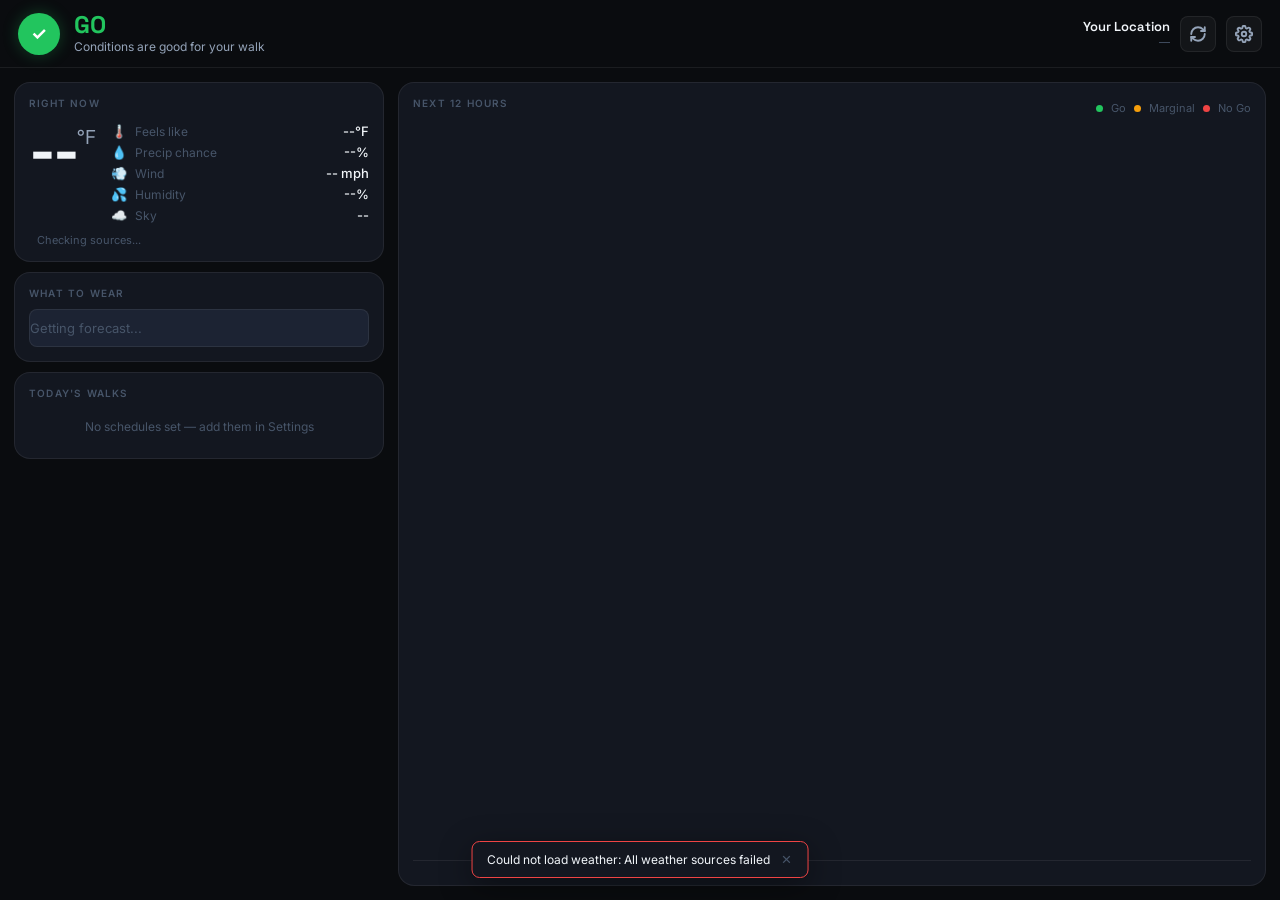
<file: walkcheck/index.html>
<!DOCTYPE html>
<html lang="en">
<head>
  <meta charset="UTF-8">
  <meta name="viewport" content="width=device-width, initial-scale=1.0, maximum-scale=1.0, user-scalable=no">
  <title>WalkCheck</title>
  <link rel="preconnect" href="https://fonts.googleapis.com">
  <link rel="preconnect" href="https://fonts.gstatic.com" crossorigin>
  <link href="https://fonts.googleapis.com/css2?family=Space+Grotesk:wght@300;400;500;600;700&family=Inter:wght@300;400;500;600&display=swap" rel="stylesheet">
  <link rel="stylesheet" href="css/styles.css">
</head>
<body>

  <!-- LOADING SCREEN -->
  <div id="loading-screen" class="loading-screen">
    <div class="loading-inner">
      <div class="loading-icon">🚶</div>
      <div class="loading-text">WalkCheck</div>
      <div class="loading-sub" id="loading-sub">Getting your forecast...</div>
      <div class="loading-bar"><div class="loading-progress"></div></div>
    </div>
  </div>

  <!-- MAIN APP -->
  <div id="app" class="app hidden">

    <!-- VERDICT HEADER -->
    <header id="verdict-header" class="verdict-header">
      <div class="verdict-left">
        <div class="verdict-badge" id="verdict-badge"><span id="verdict-icon">✓</span></div>
        <div class="verdict-text">
          <div class="verdict-label" id="verdict-label">GO</div>
          <div class="verdict-sublabel" id="verdict-sublabel">Conditions are good for your walk</div>
        </div>
      </div>
      <div class="verdict-right">
        <div class="header-meta">
          <div class="location-name" id="location-name">Locating...</div>
          <div class="last-updated" id="last-updated">—</div>
        </div>
        <button class="icon-btn" id="refresh-btn" title="Refresh">
          <svg width="18" height="18" viewBox="0 0 24 24" fill="none" stroke="currentColor" stroke-width="2.5" stroke-linecap="round" stroke-linejoin="round"><path d="M3 12a9 9 0 0 1 9-9 9.75 9.75 0 0 1 6.74 2.74L21 8"/><path d="M21 3v5h-5"/><path d="M21 12a9 9 0 0 1-9 9 9.75 9.75 0 0 1-6.74-2.74L3 16"/><path d="M8 16H3v5"/></svg>
        </button>
        <button class="icon-btn" id="settings-btn" title="Settings">
          <svg width="18" height="18" viewBox="0 0 24 24" fill="none" stroke="currentColor" stroke-width="2.5" stroke-linecap="round" stroke-linejoin="round"><circle cx="12" cy="12" r="3"/><path d="M19.4 15a1.65 1.65 0 0 0 .33 1.82l.06.06a2 2 0 0 1-2.83 2.83l-.06-.06a1.65 1.65 0 0 0-1.82-.33 1.65 1.65 0 0 0-1 1.51V21a2 2 0 0 1-4 0v-.09A1.65 1.65 0 0 0 9 19.4a1.65 1.65 0 0 0-1.82.33l-.06.06a2 2 0 0 1-2.83-2.83l.06-.06A1.65 1.65 0 0 0 4.68 15a1.65 1.65 0 0 0-1.51-1H3a2 2 0 0 1 0-4h.09A1.65 1.65 0 0 0 4.6 9a1.65 1.65 0 0 0-.33-1.82l-.06-.06a2 2 0 0 1 2.83-2.83l.06.06A1.65 1.65 0 0 0 9 4.68a1.65 1.65 0 0 0 1-1.51V3a2 2 0 0 1 4 0v.09a1.65 1.65 0 0 0 1 1.51 1.65 1.65 0 0 0 1.82-.33l.06-.06a2 2 0 0 1 2.83 2.83l-.06.06A1.65 1.65 0 0 0 19.4 9a1.65 1.65 0 0 0 1.51 1H21a2 2 0 0 1 0 4h-.09a1.65 1.65 0 0 0-1.51 1z"/></svg>
        </button>
      </div>
    </header>

    <!-- MAIN CONTENT -->
    <main class="main-grid">

      <!-- LEFT PANEL -->
      <section class="left-panel">

        <div class="card conditions-card">
          <div class="card-eyebrow">Right Now</div>
          <div class="conditions-main">
            <div class="temp-display">
              <span class="temp-big" id="current-temp">--</span>
              <span class="temp-unit" id="temp-unit-display">°F</span>
            </div>
            <div class="conditions-details">
              <div class="condition-row">
                <span class="cond-icon">🌡️</span>
                <span class="cond-label">Feels like</span>
                <span class="cond-value" id="feels-like">--°F</span>
              </div>
              <div class="condition-row">
                <span class="cond-icon">💧</span>
                <span class="cond-label">Precip chance</span>
                <span class="cond-value" id="precip-chance">--%</span>
              </div>
              <div class="condition-row">
                <span class="cond-icon">💨</span>
                <span class="cond-label">Wind</span>
                <span class="cond-value" id="wind-speed">-- mph</span>
              </div>
              <div class="condition-row">
                <span class="cond-icon">💦</span>
                <span class="cond-label">Humidity</span>
                <span class="cond-value" id="humidity">--%</span>
              </div>
              <div class="condition-row">
                <span class="cond-icon">☁️</span>
                <span class="cond-label">Sky</span>
                <span class="cond-value" id="sky-condition">--</span>
              </div>
            </div>
          </div>
          <!-- Source dots — tap 5x for debug panel -->
          <div class="source-confidence" id="source-confidence-row">
            <div class="source-dots" id="source-dots"></div>
            <span class="source-label" id="source-label">Checking sources...</span>
          </div>
        </div>

        <div class="card gear-card">
          <div class="card-eyebrow">What to Wear</div>
          <div class="gear-list" id="gear-list">
            <div class="gear-item loading-placeholder">Getting forecast...</div>
          </div>
        </div>

        <div class="card walk-window-card">
          <div class="card-eyebrow">Today's Walks</div>
          <div class="walk-windows" id="walk-windows">
            <div class="no-schedule">No schedules set — add them in Settings</div>
          </div>
        </div>

      </section>

      <!-- RIGHT PANEL -->
      <section class="right-panel">
        <div class="card hourly-card">
          <div class="hourly-header">
            <div class="card-eyebrow">Next 12 Hours</div>
            <div class="hourly-legend">
              <span class="legend-dot go"></span><span class="legend-txt">Go</span>
              <span class="legend-dot warn"></span><span class="legend-txt">Marginal</span>
              <span class="legend-dot nogo"></span><span class="legend-txt">No Go</span>
            </div>
          </div>
          <div class="hourly-scroll" id="hourly-scroll"></div>
          <div class="daily-summary" id="daily-summary"></div>
        </div>
      </section>

    </main>
  </div>

  <!-- DEBUG PANEL -->
  <div id="debug-overlay" class="debug-overlay hidden"></div>
  <div id="debug-panel" class="debug-panel hidden">
    <div class="debug-header">
      <span class="debug-title">🔍 Source Debug</span>
      <button class="icon-btn" id="debug-close">✕</button>
    </div>
    <div id="debug-body" class="debug-body">Loading...</div>
  </div>

  <!-- SETTINGS DRAWER -->
  <div id="settings-overlay" class="settings-overlay hidden"></div>
  <aside id="settings-drawer" class="settings-drawer hidden">
    <div class="drawer-handle"></div>
    <div class="drawer-header">
      <h2 class="drawer-title">Settings</h2>
      <button class="icon-btn close-btn" id="settings-close">
        <svg width="18" height="18" viewBox="0 0 24 24" fill="none" stroke="currentColor" stroke-width="2.5" stroke-linecap="round" stroke-linejoin="round"><line x1="18" y1="6" x2="6" y2="18"/><line x1="6" y1="6" x2="18" y2="18"/></svg>
      </button>
    </div>
    <div class="drawer-body">

      <div class="settings-section">
        <div class="settings-section-title">Units</div>
        <div class="setting-row">
          <div class="setting-info"><div class="setting-label">Temperature &amp; Speed</div></div>
          <div class="toggle-group" id="units-toggle">
            <button class="toggle-btn active" data-val="imperial">Imperial</button>
            <button class="toggle-btn" data-val="metric">Metric</button>
          </div>
        </div>
      </div>

      <div class="settings-section">
        <div class="settings-section-title">Go / No-Go Thresholds <span class="threshold-note">(based on Feels Like)</span></div>
        <div class="setting-row">
          <div class="setting-info"><div class="setting-label">Too Cold Below</div></div>
          <div class="range-input-group">
            <input type="range" id="temp-min-slider" min="-20" max="60" value="32" step="1">
            <span class="range-val" id="temp-min-display">32°F</span>
          </div>
        </div>
        <div class="setting-row">
          <div class="setting-info"><div class="setting-label">Too Hot Above</div></div>
          <div class="range-input-group">
            <input type="range" id="temp-max-slider" min="60" max="120" value="95" step="1">
            <span class="range-val" id="temp-max-display">95°F</span>
          </div>
        </div>
        <div class="setting-row">
          <div class="setting-info"><div class="setting-label">Precip No-Go Above</div></div>
          <div class="range-input-group">
            <input type="range" id="precip-slider" min="10" max="90" value="40" step="5">
            <span class="range-val" id="precip-display">40%</span>
          </div>
        </div>
        <div class="setting-row">
          <div class="setting-info"><div class="setting-label">Wind No-Go Above</div></div>
          <div class="range-input-group">
            <input type="range" id="wind-slider" min="5" max="50" value="25" step="1">
            <span class="range-val" id="wind-display">25 mph</span>
          </div>
        </div>
      </div>

      <div class="settings-section">
        <div class="settings-section-title">Clothing Temperatures <span class="threshold-note">(Feels Like)</span></div>
        <div class="clothing-note">Drag thresholds to set where each outfit tier kicks in. Top and bottom layers are independent.</div>

        <div class="setting-row" style="margin-top:12px">
          <div class="setting-info"><div class="setting-label">🧥 Heavy Coat → Jacket</div></div>
          <div class="range-input-group">
            <input type="range" id="top-t1-slider" min="0" max="70" value="45" step="1">
            <span class="range-val" id="top-t1-display">45°F</span>
          </div>
        </div>
        <div class="setting-row">
          <div class="setting-info"><div class="setting-label">🧥 Jacket → Light Layer</div></div>
          <div class="range-input-group">
            <input type="range" id="top-t2-slider" min="30" max="85" value="60" step="1">
            <span class="range-val" id="top-t2-display">60°F</span>
          </div>
        </div>
        <div class="setting-row">
          <div class="setting-info"><div class="setting-label">👕 Light Layer → T-Shirt</div></div>
          <div class="range-input-group">
            <input type="range" id="top-t3-slider" min="50" max="95" value="72" step="1">
            <span class="range-val" id="top-t3-display">72°F</span>
          </div>
        </div>

        <div class="clothing-divider"></div>

        <div class="setting-row">
          <div class="setting-info"><div class="setting-label">🩱 Sweatpants → Joggers</div></div>
          <div class="range-input-group">
            <input type="range" id="bot-t1-slider" min="0" max="70" value="40" step="1">
            <span class="range-val" id="bot-t1-display">40°F</span>
          </div>
        </div>
        <div class="setting-row">
          <div class="setting-info"><div class="setting-label">👖 Joggers → Shorts</div></div>
          <div class="range-input-group">
            <input type="range" id="bot-t2-slider" min="30" max="90" value="65" step="1">
            <span class="range-val" id="bot-t2-display">65°F</span>
          </div>
        </div>
      </div>

      <div class="settings-section">
        <div class="settings-section-title">Safety Reminders</div>
        <div class="setting-row">
          <div class="setting-info">
            <div class="setting-label">Sunscreen reminder</div>
            <div class="setting-sub">Between 10am–4pm</div>
          </div>
          <label class="toggle-switch"><input type="checkbox" id="sunscreen-toggle" checked><span class="toggle-track"></span></label>
        </div>
        <div class="setting-row">
          <div class="setting-info">
            <div class="setting-label">Sunglasses reminder</div>
            <div class="setting-sub">Sunny days during daylight</div>
          </div>
          <label class="toggle-switch"><input type="checkbox" id="sunglasses-toggle" checked><span class="toggle-track"></span></label>
        </div>
        <div class="setting-row">
          <div class="setting-info">
            <div class="setting-label">Bright clothing at night</div>
            <div class="setting-sub">After sunset or before sunrise</div>
          </div>
          <label class="toggle-switch"><input type="checkbox" id="bright-clothing-toggle" checked><span class="toggle-track"></span></label>
        </div>
      </div>

      <div class="settings-section">
        <div class="settings-section-title">API Keys <span class="threshold-note">(optional)</span></div>
        <div class="setting-row" style="flex-direction:column;align-items:flex-start;gap:6px">
          <div class="setting-label">OpenWeatherMap API Key</div>
          <div class="setting-sub">Free at openweathermap.org — adds a 4th source</div>
          <input type="text" id="owm-key-input" class="form-input" placeholder="Paste your free API key here" style="width:100%;margin-top:4px">
        </div>
      </div>

      <div class="settings-section">
        <div class="settings-section-title">Walk Schedules</div>
        <div class="setting-sub" style="margin-bottom:12px">Each schedule has its own duration for accurate walk-window evaluation.</div>
        <div id="schedules-list" class="schedules-list"></div>
        <button class="add-schedule-btn" id="add-schedule-btn">
          <svg width="14" height="14" viewBox="0 0 24 24" fill="none" stroke="currentColor" stroke-width="2.5" stroke-linecap="round" stroke-linejoin="round"><line x1="12" y1="5" x2="12" y2="19"/><line x1="5" y1="12" x2="19" y2="12"/></svg>
          Add Walk Schedule
        </button>
      </div>

    </div>
  </aside>

  <!-- SCHEDULE MODAL -->
  <div id="schedule-modal-overlay" class="modal-overlay hidden"></div>
  <div id="schedule-modal" class="modal hidden">
    <div class="modal-header">
      <h3 class="modal-title" id="modal-title">Add Walk Schedule</h3>
      <button class="icon-btn" id="modal-close">✕</button>
    </div>
    <div class="modal-body">
      <div class="form-row">
        <div class="form-group">
          <label class="form-label">Walk Time</label>
          <input type="time" id="schedule-time" class="form-input" value="07:00">
        </div>
        <div class="form-group">
          <label class="form-label">Duration</label>
          <div class="stepper" id="modal-duration-stepper">
            <button class="step-btn" data-action="dec">−</button>
            <span class="step-val" id="modal-duration-display">30 min</span>
            <button class="step-btn" data-action="inc">+</button>
          </div>
        </div>
      </div>
      <div class="form-group">
        <label class="form-label">Days</label>
        <div class="day-picker" id="day-picker">
          <button class="day-btn active" data-day="1">M</button>
          <button class="day-btn active" data-day="2">T</button>
          <button class="day-btn active" data-day="3">W</button>
          <button class="day-btn active" data-day="4">T</button>
          <button class="day-btn active" data-day="5">F</button>
          <button class="day-btn" data-day="6">S</button>
          <button class="day-btn" data-day="0">S</button>
        </div>
      </div>
      <div class="form-group">
        <label class="form-label">Label (optional)</label>
        <input type="text" id="schedule-label" class="form-input" placeholder="Morning walk">
      </div>
    </div>
    <div class="modal-footer">
      <button class="btn-secondary" id="modal-cancel">Cancel</button>
      <button class="btn-primary" id="modal-save">Save Schedule</button>
    </div>
  </div>

  <!-- ERROR TOAST -->
  <div id="error-toast" class="error-toast hidden">
    <span id="error-msg">Something went wrong</span>
    <button id="error-dismiss">×</button>
  </div>

  <script src="js/app.js"></script>
</body>
</html>
</file>
<file: walkcheck/css/styles.css>
/* ═══════════════════════════════════════════
   WalkCheck v2 — Dark Mode Dashboard
═══════════════════════════════════════════ */
:root {
  --bg-base:       #0A0C0F;
  --bg-card:       #131720;
  --bg-surface:    #1C2333;
  --border:        rgba(255,255,255,0.07);
  --border-light:  rgba(255,255,255,0.12);
  --go:            #22C55E;
  --go-dim:        rgba(34,197,94,0.13);
  --go-glow:       rgba(34,197,94,0.28);
  --warn:          #F59E0B;
  --warn-dim:      rgba(245,158,11,0.13);
  --nogo:          #EF4444;
  --nogo-dim:      rgba(239,68,68,0.13);
  --nogo-glow:     rgba(239,68,68,0.28);
  --accent:        #38BDF8;
  --accent-dim:    rgba(56,189,248,0.10);
  --text-primary:  #F1F5F9;
  --text-secondary:#94A3B8;
  --text-muted:    #475569;
  --font-display:  'Space Grotesk', sans-serif;
  --font-body:     'Inter', sans-serif;
  --header-h:      68px;
  --radius-card:   16px;
  --radius-sm:     8px;
  --radius-xs:     6px;
}
*,*::before,*::after{box-sizing:border-box;margin:0;padding:0}
html,body{width:100%;height:100%;overflow:hidden;background:var(--bg-base);color:var(--text-primary);font-family:var(--font-body);-webkit-tap-highlight-color:transparent;-webkit-font-smoothing:antialiased}
.hidden{display:none!important}

/* LOADING */
.loading-screen{position:fixed;inset:0;background:var(--bg-base);display:flex;align-items:center;justify-content:center;z-index:9999}
.loading-inner{display:flex;flex-direction:column;align-items:center;gap:12px}
.loading-icon{font-size:48px;animation:walkBounce 1s ease-in-out infinite}
@keyframes walkBounce{0%,100%{transform:translateY(0)}50%{transform:translateY(-8px)}}
.loading-text{font-family:var(--font-display);font-size:28px;font-weight:700;letter-spacing:-0.5px}
.loading-sub{font-size:14px;color:var(--text-muted)}
.loading-bar{width:180px;height:3px;background:var(--bg-surface);border-radius:99px;overflow:hidden;margin-top:8px}
.loading-progress{height:100%;background:var(--accent);border-radius:99px;animation:loadProg 2s ease-in-out infinite}
@keyframes loadProg{0%{width:0%;margin-left:0}50%{width:60%;margin-left:20%}100%{width:0%;margin-left:100%}}

/* APP SHELL */
.app{display:flex;flex-direction:column;width:100vw;height:100vh;overflow:hidden}

/* VERDICT HEADER */
.verdict-header{height:var(--header-h);display:flex;align-items:center;justify-content:space-between;padding:0 18px;border-bottom:1px solid var(--border);transition:background 0.5s ease,border-color 0.5s ease;flex-shrink:0}
.verdict-header.state-go{background:var(--go-dim);border-bottom-color:var(--go-glow)}
.verdict-header.state-warn{background:var(--warn-dim);border-bottom-color:rgba(245,158,11,0.3)}
.verdict-header.state-nogo{background:var(--nogo-dim);border-bottom-color:var(--nogo-glow)}
.verdict-header.state-unknown{background:rgba(255,255,255,0.03);border-bottom-color:var(--border)}
.verdict-left{display:flex;align-items:center;gap:14px}
.verdict-badge{width:42px;height:42px;border-radius:50%;background:var(--go);display:flex;align-items:center;justify-content:center;font-size:18px;font-weight:700;color:#fff;flex-shrink:0;transition:background 0.4s ease,box-shadow 0.4s ease;box-shadow:0 0 16px var(--go-glow)}
.verdict-header.state-go .verdict-badge{background:var(--go);box-shadow:0 0 16px var(--go-glow)}
.verdict-header.state-warn .verdict-badge{background:var(--warn);box-shadow:0 0 16px rgba(245,158,11,0.4)}
.verdict-header.state-nogo .verdict-badge{background:var(--nogo);box-shadow:0 0 16px var(--nogo-glow)}
.verdict-header.state-unknown .verdict-badge{background:var(--text-muted);box-shadow:none}
.verdict-label{font-family:var(--font-display);font-size:24px;font-weight:700;line-height:1;letter-spacing:-0.5px;transition:color 0.4s ease;color:var(--go)}
.verdict-header.state-go .verdict-label{color:var(--go)}
.verdict-header.state-warn .verdict-label{color:var(--warn)}
.verdict-header.state-nogo .verdict-label{color:var(--nogo)}
.verdict-header.state-unknown .verdict-label{color:var(--text-muted)}
.verdict-sublabel{font-size:12px;color:var(--text-secondary);margin-top:2px}
.verdict-right{display:flex;align-items:center;gap:10px}
.header-meta{text-align:right}
.location-name{font-family:var(--font-display);font-size:13px;font-weight:600;color:var(--text-primary)}
.last-updated{font-size:11px;color:var(--text-muted)}
.icon-btn{width:36px;height:36px;border-radius:var(--radius-sm);border:1px solid var(--border);background:rgba(255,255,255,0.04);color:var(--text-secondary);cursor:pointer;display:flex;align-items:center;justify-content:center;transition:background 0.2s,color 0.2s;font-size:14px}
.icon-btn:active{background:rgba(255,255,255,0.1);color:var(--text-primary)}

/* MAIN GRID */
.main-grid{display:grid;grid-template-columns:370px 1fr;gap:14px;padding:14px;flex:1;overflow:hidden;min-height:0}

/* CARDS */
.card{background:var(--bg-card);border:1px solid var(--border);border-radius:var(--radius-card);padding:14px;overflow:hidden}
.card-eyebrow{font-size:10px;font-weight:600;letter-spacing:0.12em;text-transform:uppercase;color:var(--text-muted);margin-bottom:10px}

/* LEFT PANEL */
.left-panel{display:flex;flex-direction:column;gap:10px;overflow-y:auto;overflow-x:hidden;min-height:0}
.left-panel::-webkit-scrollbar{display:none}

/* CONDITIONS */
.conditions-card{flex-shrink:0}
.conditions-main{display:flex;align-items:flex-start;gap:14px;margin-bottom:10px}
.temp-display{display:flex;align-items:flex-start;line-height:1;flex-shrink:0}
.temp-big{font-family:var(--font-display);font-size:62px;font-weight:700;color:var(--text-primary);letter-spacing:-3px;line-height:1}
.temp-unit{font-family:var(--font-display);font-size:20px;font-weight:400;color:var(--text-secondary);margin-top:8px}
.conditions-details{flex:1;display:flex;flex-direction:column;gap:5px;padding-top:4px}
.condition-row{display:flex;align-items:center;gap:7px}
.cond-icon{font-size:13px;width:18px;text-align:center}
.cond-label{font-size:12px;color:var(--text-muted);flex:1}
.cond-value{font-size:13px;font-weight:500;color:var(--text-primary)}
.source-confidence{display:flex;align-items:center;gap:8px;margin-top:10px;cursor:pointer;user-select:none}
.source-dots{display:flex;gap:5px}
.source-dot{width:8px;height:8px;border-radius:50%;background:var(--bg-surface);transition:background 0.3s}
.source-dot.active{background:var(--accent)}
.source-dot.failed{background:var(--nogo)}
.source-label{font-size:11px;color:var(--text-muted)}

/* GEAR */
.gear-card{flex-shrink:0}
.gear-list{display:flex;flex-direction:column;gap:5px}
.gear-item{display:flex;align-items:center;gap:9px;padding:7px 10px;background:var(--bg-surface);border-radius:var(--radius-sm);font-size:13px;color:var(--text-primary);border:1px solid var(--border)}
.gear-item .gear-emoji{font-size:15px;flex-shrink:0}
.gear-item.gear-alert{border-color:var(--warn);background:var(--warn-dim);color:var(--warn)}
.gear-item.gear-safety{border-color:var(--accent);background:var(--accent-dim);color:var(--accent)}
.loading-placeholder{color:var(--text-muted);font-size:13px;padding:10px 0;text-align:center}

/* WALK WINDOWS */
.walk-window-card{flex-shrink:0}
.walk-windows{display:flex;flex-direction:column;gap:6px}
.no-schedule{font-size:12px;color:var(--text-muted);text-align:center;padding:10px 0}
.walk-window-item{padding:10px 12px;background:var(--bg-surface);border-radius:var(--radius-sm);border:1px solid var(--border)}
.walk-window-item.ww-go{border-color:rgba(34,197,94,0.4);background:var(--go-dim)}
.walk-window-item.ww-warn{border-color:rgba(245,158,11,0.4);background:var(--warn-dim)}
.walk-window-item.ww-nogo{border-color:rgba(239,68,68,0.4);background:var(--nogo-dim)}
.ww-top{display:flex;align-items:center;justify-content:space-between;margin-bottom:3px}
.ww-time-label{display:flex;flex-direction:column;gap:1px}
.ww-time{font-size:14px;font-weight:600;font-family:var(--font-display)}
.ww-label{font-size:11px;color:var(--text-muted)}
.ww-right{display:flex;flex-direction:column;align-items:flex-end;gap:3px}
.ww-status{font-size:11px;font-weight:700;padding:2px 8px;border-radius:99px}
.ww-go .ww-status{background:var(--go-dim);color:var(--go);border:1px solid rgba(34,197,94,0.3)}
.ww-warn .ww-status{background:var(--warn-dim);color:var(--warn);border:1px solid rgba(245,158,11,0.3)}
.ww-nogo .ww-status{background:var(--nogo-dim);color:var(--nogo);border:1px solid rgba(239,68,68,0.3)}
.ww-trend{font-size:10px;color:var(--text-muted)}
.ww-reason{font-size:11px;color:var(--text-secondary);margin-top:4px;padding-top:4px;border-top:1px solid var(--border)}
.ww-reason.reason-nogo{color:var(--nogo)}
.ww-reason.reason-warn{color:var(--warn)}

/* RIGHT PANEL */
.right-panel{min-height:0;display:flex;flex-direction:column}
.hourly-card{flex:1;display:flex;flex-direction:column;overflow:hidden}
.hourly-header{display:flex;align-items:center;justify-content:space-between;margin-bottom:10px}
.hourly-legend{display:flex;align-items:center;gap:8px}
.legend-dot{width:7px;height:7px;border-radius:50%;display:inline-block}
.legend-dot.go{background:var(--go)}
.legend-dot.warn{background:var(--warn)}
.legend-dot.nogo{background:var(--nogo)}
.legend-txt{font-size:11px;color:var(--text-muted)}

/* HOURLY SLOTS */
.hourly-scroll{display:grid;grid-template-columns:repeat(12,1fr);gap:5px;flex:1;min-height:0;overflow:hidden}
.hourly-slot{display:flex;flex-direction:column;align-items:center;justify-content:space-between;padding:10px 3px 8px;background:var(--bg-surface);border-radius:var(--radius-sm);border:1px solid var(--border);gap:5px;min-height:0;cursor:default;transition:border-color 0.2s,background 0.2s}
.hourly-slot.slot-go{border-color:rgba(34,197,94,0.3);background:rgba(34,197,94,0.07)}
.hourly-slot.slot-warn{border-color:rgba(245,158,11,0.3);background:rgba(245,158,11,0.07)}
.hourly-slot.slot-nogo{border-color:rgba(239,68,68,0.3);background:rgba(239,68,68,0.07)}
/* NOW: border accent only, no fill override */
.hourly-slot.is-now{border-color:var(--accent)!important;border-width:2px!important}
.slot-now-label{font-size:9px;font-weight:700;color:var(--accent);letter-spacing:0.06em;line-height:1;margin-bottom:-2px}
.slot-time{font-size:10px;font-weight:600;color:var(--text-muted);letter-spacing:0.03em}
.slot-emoji{font-size:17px}
.slot-temp{font-family:var(--font-display);font-size:14px;font-weight:700;color:var(--text-primary)}
.slot-precip{font-size:10px;color:var(--text-secondary)}
.slot-status-dot{width:5px;height:5px;border-radius:50%;flex-shrink:0}
.slot-go .slot-status-dot{background:var(--go)}
.slot-warn .slot-status-dot{background:var(--warn)}
.slot-nogo .slot-status-dot{background:var(--nogo)}

/* DAILY SUMMARY */
.daily-summary{margin-top:10px;padding-top:10px;border-top:1px solid var(--border);display:flex;flex-direction:column;gap:5px}
.daily-row{display:grid;grid-template-columns:36px 1fr 36px;align-items:center;gap:8px}
.daily-day{font-size:11px;color:var(--text-muted);font-weight:600}
.daily-bar-track{height:4px;background:var(--bg-surface);border-radius:99px;overflow:hidden}
.daily-bar-fill{height:100%;border-radius:99px;background:linear-gradient(to right,var(--accent),var(--go))}
.daily-hi{font-size:11px;color:var(--text-primary);font-weight:600;text-align:right}

/* SETTINGS DRAWER */
.settings-overlay{position:fixed;inset:0;background:rgba(0,0,0,0.6);z-index:100;backdrop-filter:blur(2px)}
.settings-drawer{position:fixed;top:0;right:0;width:460px;height:100vh;background:var(--bg-card);border-left:1px solid var(--border-light);z-index:101;display:flex;flex-direction:column;transform:translateX(100%);transition:transform 0.3s cubic-bezier(0.4,0,0.2,1)}
.settings-drawer.open{transform:translateX(0)}
.drawer-handle{width:40px;height:4px;background:var(--bg-surface);border-radius:99px;margin:12px auto 0;flex-shrink:0}
.drawer-header{display:flex;align-items:center;justify-content:space-between;padding:14px 18px;border-bottom:1px solid var(--border);flex-shrink:0}
.drawer-title{font-family:var(--font-display);font-size:17px;font-weight:700;color:var(--text-primary)}
.drawer-body{flex:1;overflow-y:auto;padding:0 18px 24px}
.drawer-body::-webkit-scrollbar{width:4px}
.drawer-body::-webkit-scrollbar-thumb{background:var(--bg-surface);border-radius:99px}
.settings-section{padding:18px 0;border-bottom:1px solid var(--border)}
.settings-section:last-child{border-bottom:none}
.settings-section-title{font-size:10px;font-weight:700;letter-spacing:0.12em;text-transform:uppercase;color:var(--text-muted);margin-bottom:12px;display:flex;align-items:center;gap:8px}
.threshold-note{font-size:10px;font-weight:400;letter-spacing:0;text-transform:none;color:var(--text-muted);opacity:0.7}
.clothing-note{font-size:11px;color:var(--text-muted);margin-bottom:4px}
.clothing-divider{height:1px;background:var(--border);margin:10px 0}
.setting-row{display:flex;align-items:center;justify-content:space-between;gap:14px;margin-bottom:10px}
.setting-row:last-child{margin-bottom:0}
.setting-info{flex:1;min-width:0}
.setting-label{font-size:13px;color:var(--text-primary);font-weight:500}
.setting-sub{font-size:11px;color:var(--text-muted);margin-top:2px}
.toggle-group{display:flex;border:1px solid var(--border);border-radius:var(--radius-sm);overflow:hidden;flex-shrink:0}
.toggle-btn{padding:5px 12px;background:transparent;border:none;color:var(--text-muted);font-size:12px;font-weight:500;cursor:pointer;transition:background 0.2s,color 0.2s;font-family:var(--font-body)}
.toggle-btn.active{background:var(--accent);color:#000}
.stepper{display:flex;align-items:center;gap:4px;flex-shrink:0}
.step-btn{width:28px;height:28px;border-radius:var(--radius-xs);border:1px solid var(--border);background:var(--bg-surface);color:var(--text-primary);font-size:16px;cursor:pointer;display:flex;align-items:center;justify-content:center;transition:background 0.2s;font-family:var(--font-body)}
.step-btn:active{background:var(--border-light)}
.step-val{min-width:56px;text-align:center;font-size:12px;font-weight:600;color:var(--text-primary)}
.range-input-group{display:flex;align-items:center;gap:8px;flex-shrink:0}
input[type="range"]{-webkit-appearance:none;appearance:none;width:110px;height:4px;background:var(--bg-surface);border-radius:99px;outline:none;cursor:pointer}
input[type="range"]::-webkit-slider-thumb{-webkit-appearance:none;appearance:none;width:15px;height:15px;border-radius:50%;background:var(--accent);cursor:pointer;border:2px solid var(--bg-card)}
.range-val{font-size:12px;font-weight:600;color:var(--accent);min-width:50px;text-align:right}
.toggle-switch{position:relative;display:inline-block;width:42px;height:23px;flex-shrink:0}
.toggle-switch input{display:none}
.toggle-track{position:absolute;inset:0;background:var(--bg-surface);border:1px solid var(--border);border-radius:99px;cursor:pointer;transition:background 0.2s}
.toggle-track::after{content:'';position:absolute;left:3px;top:50%;transform:translateY(-50%);width:15px;height:15px;background:var(--text-muted);border-radius:50%;transition:transform 0.2s,background 0.2s}
.toggle-switch input:checked+.toggle-track{background:var(--accent);border-color:var(--accent)}
.toggle-switch input:checked+.toggle-track::after{transform:translateY(-50%) translateX(19px);background:#fff}
.schedules-list{display:flex;flex-direction:column;gap:7px;margin-bottom:10px}
.schedule-item{display:flex;align-items:center;justify-content:space-between;padding:9px 12px;background:var(--bg-surface);border-radius:var(--radius-sm);border:1px solid var(--border);gap:10px}
.schedule-item-info{flex:1}
.schedule-item-time{font-size:14px;font-weight:600;font-family:var(--font-display);color:var(--text-primary)}
.schedule-item-meta{font-size:11px;color:var(--text-muted);margin-top:1px}
.schedule-delete{width:26px;height:26px;background:none;border:1px solid var(--border);border-radius:var(--radius-xs);color:var(--text-muted);cursor:pointer;display:flex;align-items:center;justify-content:center;font-size:15px;transition:background 0.2s,color 0.2s}
.schedule-delete:active{background:var(--nogo-dim);color:var(--nogo)}
.add-schedule-btn{width:100%;display:flex;align-items:center;justify-content:center;gap:7px;padding:9px;background:transparent;border:1px dashed var(--border-light);border-radius:var(--radius-sm);color:var(--text-secondary);font-size:12px;font-weight:500;cursor:pointer;font-family:var(--font-body);transition:background 0.2s,border-color 0.2s}
.add-schedule-btn:active{background:var(--accent-dim);border-color:var(--accent);color:var(--accent)}

/* MODAL */
.modal-overlay{position:fixed;inset:0;background:rgba(0,0,0,0.7);z-index:200;backdrop-filter:blur(4px)}
.modal{position:fixed;top:50%;left:50%;transform:translate(-50%,-50%);width:360px;background:var(--bg-card);border:1px solid var(--border-light);border-radius:20px;z-index:201;overflow:hidden}
.modal-header{display:flex;align-items:center;justify-content:space-between;padding:18px 18px 14px;border-bottom:1px solid var(--border)}
.modal-title{font-family:var(--font-display);font-size:15px;font-weight:700;color:var(--text-primary)}
.modal-body{padding:18px;display:flex;flex-direction:column;gap:14px}
.modal-footer{display:flex;gap:8px;padding:14px 18px;border-top:1px solid var(--border)}
.form-row{display:flex;gap:12px}
.form-row .form-group{flex:1}
.form-group{display:flex;flex-direction:column;gap:5px}
.form-label{font-size:10px;font-weight:700;text-transform:uppercase;letter-spacing:0.1em;color:var(--text-muted)}
.form-input{background:var(--bg-surface);border:1px solid var(--border);border-radius:var(--radius-sm);padding:9px 11px;color:var(--text-primary);font-size:14px;font-family:var(--font-body);outline:none;transition:border-color 0.2s;-webkit-appearance:none;color-scheme:dark;width:100%}
.form-input:focus{border-color:var(--accent)}
.day-picker{display:flex;gap:5px}
.day-btn{flex:1;padding:7px 0;background:var(--bg-surface);border:1px solid var(--border);border-radius:var(--radius-sm);color:var(--text-muted);font-size:11px;font-weight:600;cursor:pointer;font-family:var(--font-body);transition:background 0.2s,color 0.2s,border-color 0.2s}
.day-btn.active{background:var(--accent-dim);border-color:var(--accent);color:var(--accent)}
.btn-primary{flex:1;padding:9px;background:var(--accent);border:none;border-radius:var(--radius-sm);color:#000;font-size:13px;font-weight:700;cursor:pointer;font-family:var(--font-body);transition:opacity 0.2s}
.btn-primary:active{opacity:0.8}
.btn-secondary{padding:9px 18px;background:transparent;border:1px solid var(--border);border-radius:var(--radius-sm);color:var(--text-secondary);font-size:13px;font-weight:500;cursor:pointer;font-family:var(--font-body);transition:background 0.2s}
.btn-secondary:active{background:var(--bg-surface)}

/* DEBUG PANEL */
.debug-overlay{position:fixed;inset:0;background:rgba(0,0,0,0.75);z-index:300;backdrop-filter:blur(4px)}
.debug-panel{position:fixed;top:50%;left:50%;transform:translate(-50%,-50%);width:min(90vw,700px);max-height:80vh;background:#0D1117;border:1px solid #30363d;border-radius:12px;z-index:301;display:flex;flex-direction:column;overflow:hidden}
.debug-header{display:flex;align-items:center;justify-content:space-between;padding:12px 16px;border-bottom:1px solid #30363d;background:#161b22;flex-shrink:0}
.debug-title{font-family:var(--font-display);font-size:14px;font-weight:600;color:#e6edf3}
.debug-body{flex:1;overflow-y:auto;padding:16px;font-family:monospace;font-size:12px;line-height:1.6;color:#e6edf3;white-space:pre-wrap;word-break:break-all}
.debug-body::-webkit-scrollbar{width:6px}
.debug-body::-webkit-scrollbar-thumb{background:#30363d;border-radius:3px}
.debug-source-block{margin-bottom:16px;padding:12px;background:#161b22;border-radius:8px;border:1px solid #30363d}
.debug-source-title{color:#58a6ff;font-weight:bold;margin-bottom:8px;font-size:13px}
.debug-ok{color:#3fb950}
.debug-err{color:#f85149}
.debug-val{color:#ffa657}
.debug-key{color:#79c0ff}

/* ERROR TOAST */
.error-toast{position:fixed;bottom:22px;left:50%;transform:translateX(-50%);background:var(--bg-card);border:1px solid var(--nogo);border-radius:var(--radius-sm);padding:9px 14px;display:flex;align-items:center;gap:10px;z-index:400;font-size:12px;color:var(--text-primary);max-width:460px;box-shadow:0 8px 32px rgba(0,0,0,0.4)}
.error-toast #error-dismiss{background:none;border:none;color:var(--text-muted);font-size:17px;cursor:pointer;padding:0 2px;line-height:1}

/* REFRESH SPIN */
.spinning svg{animation:spin 1s linear infinite}
@keyframes spin{to{transform:rotate(360deg)}}
</file>
